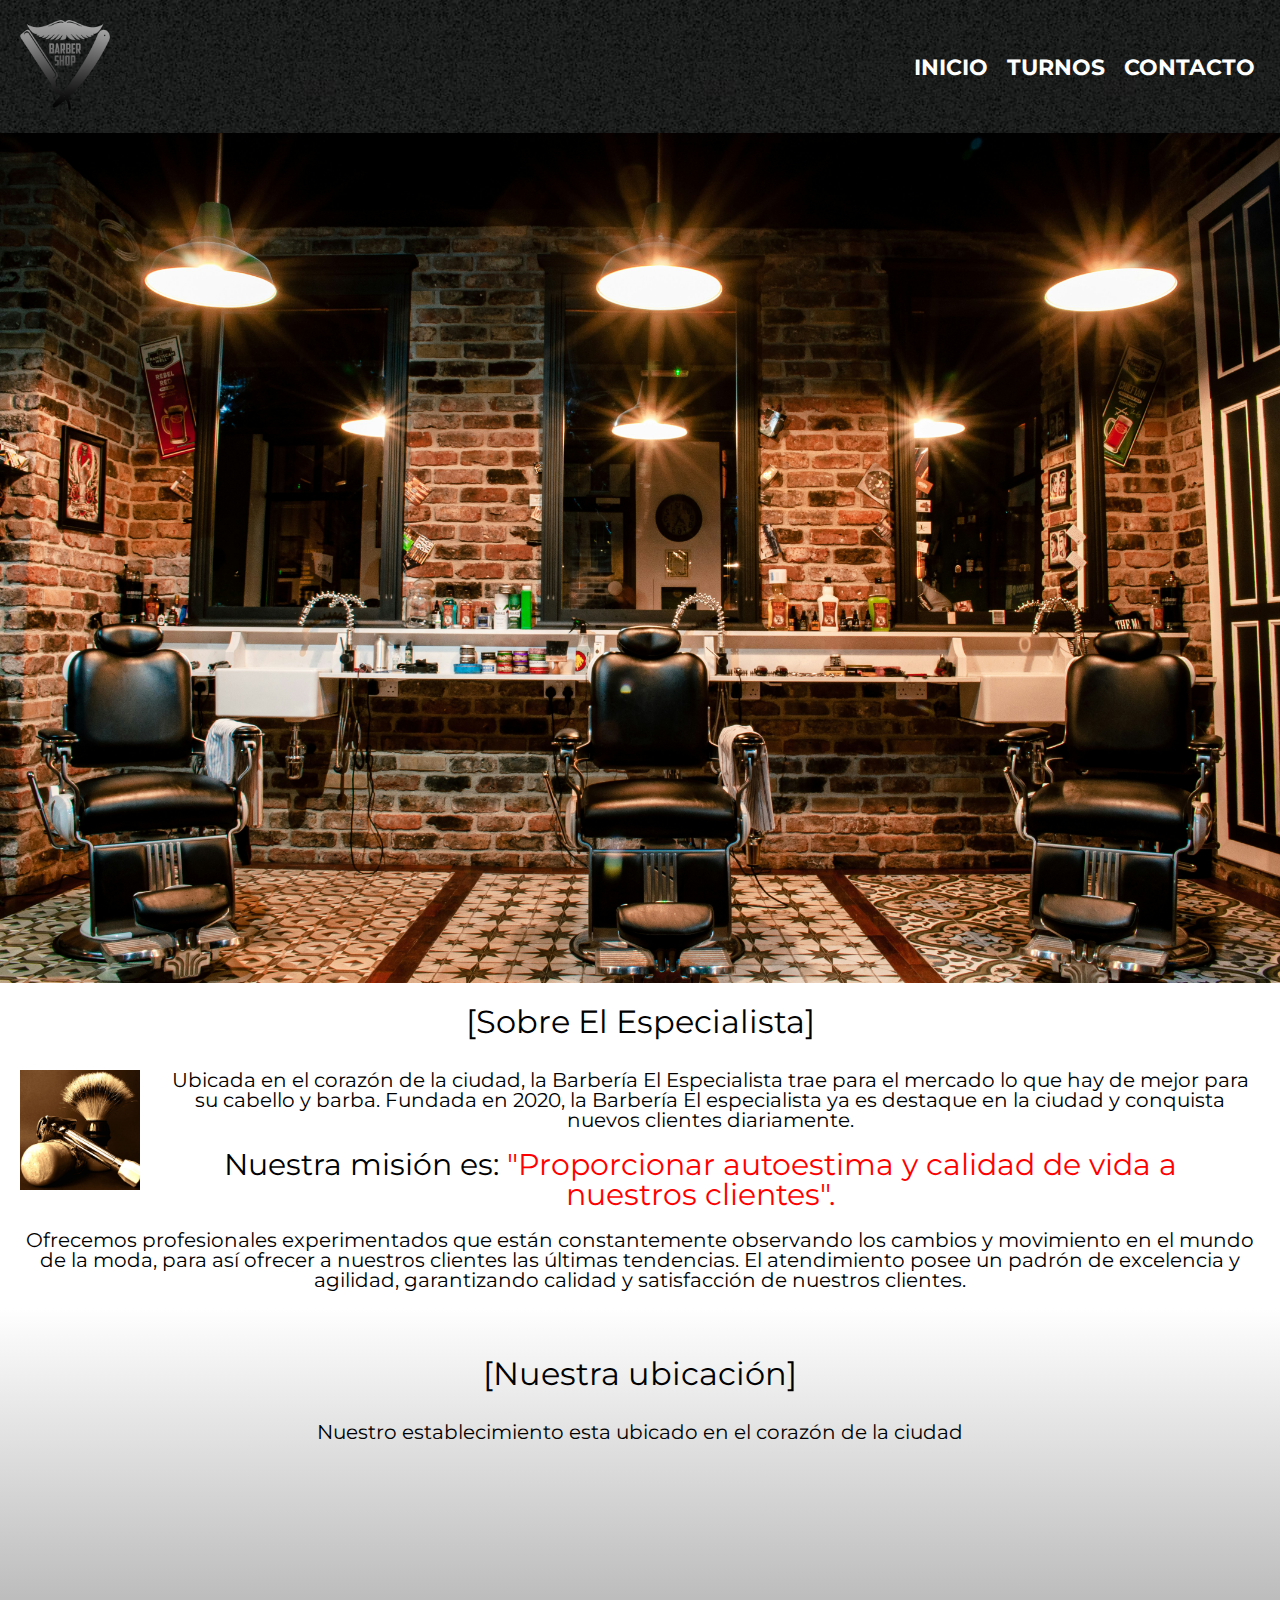
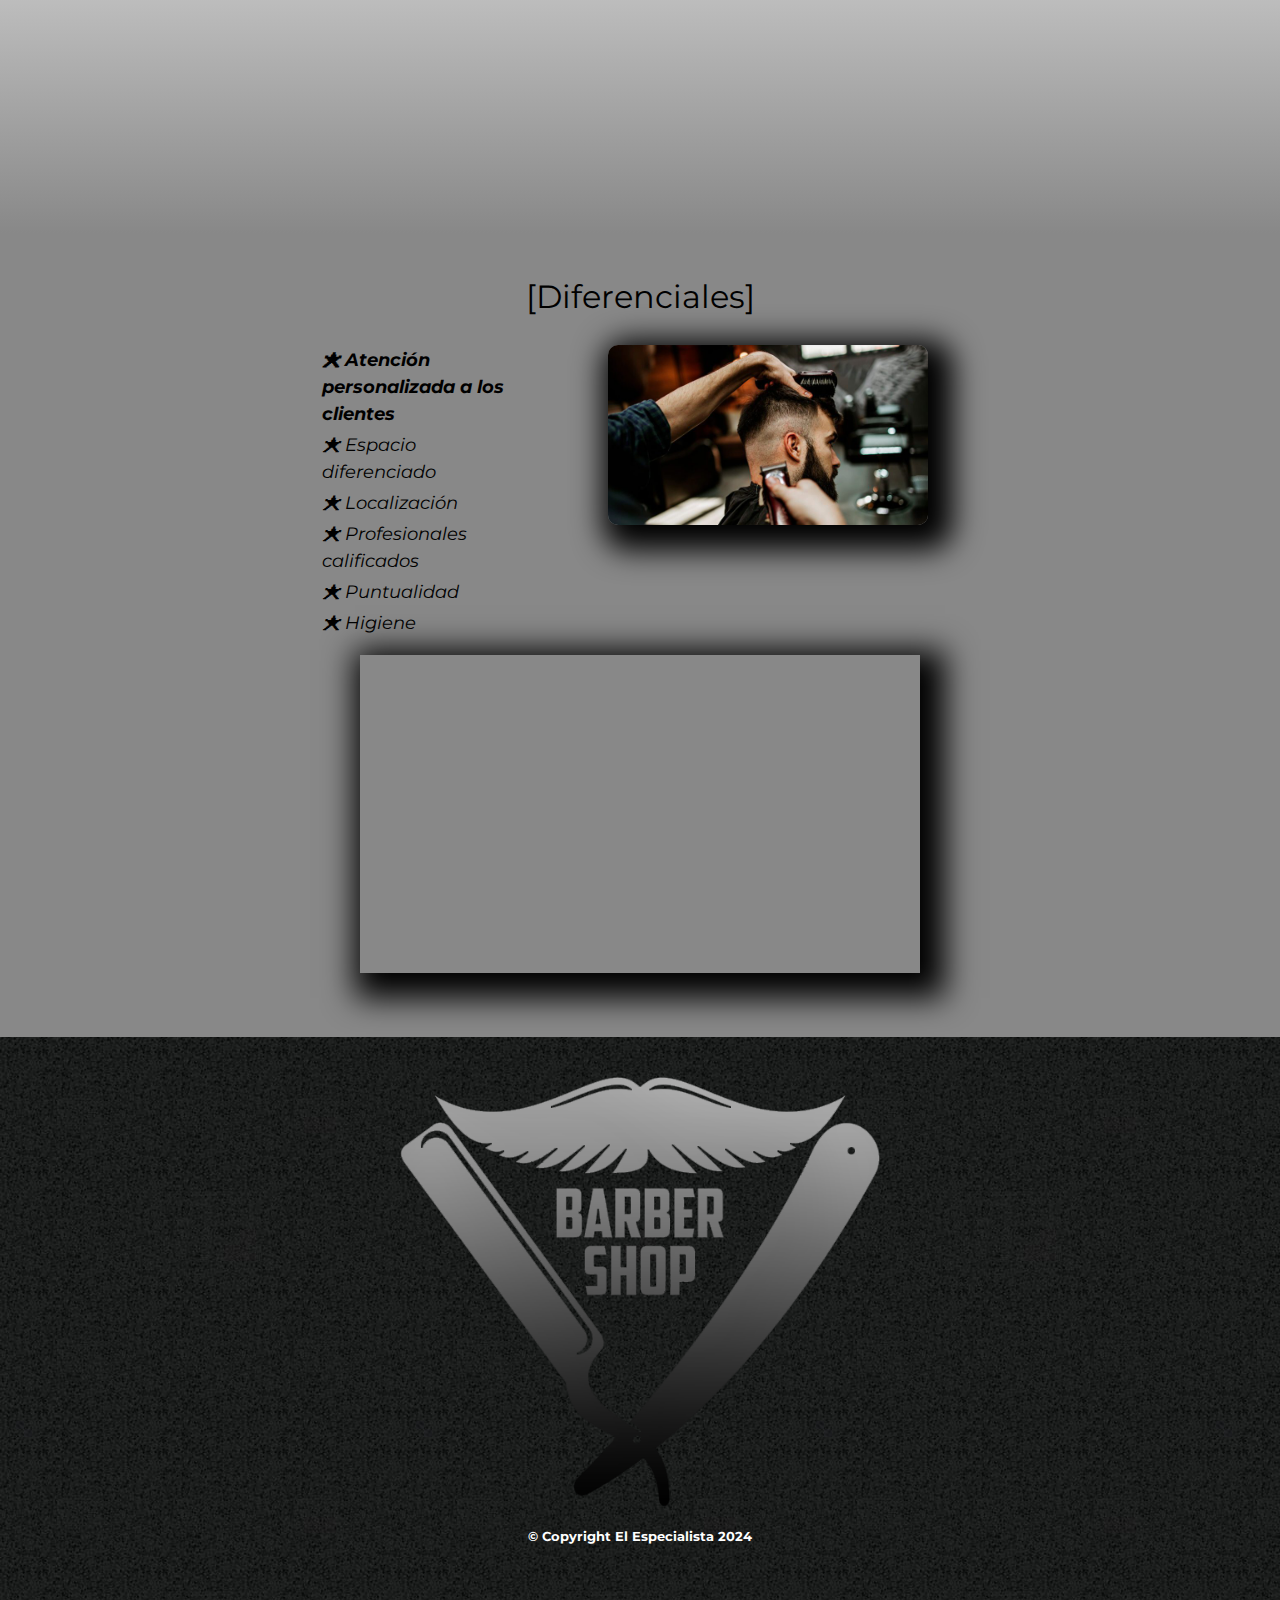
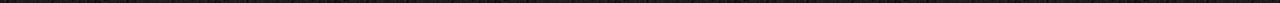
<file: index.html>
<!DOCTYPE html>
<html lang="en">

<head>
    <meta charset="UTF-8">
    <meta name="viewport" content="width=device-width, initial-scale=1.0">
    <link rel="stylesheet" href="reset.css">
    <link rel="stylesheet" href="css/style.css">
    <link rel="preconnect" href="https://fonts.googleapis.com">
    <link rel="preconnect" href="https://fonts.gstatic.com" crossorigin>
    <link href="https://fonts.googleapis.com/css2?family=Montserrat:wght@300&display=swap" rel="stylesheet">

    <title>El Especialista</title>
</head>

<body>

    <header>
        <div class="caja">
            <h1> <img class="logo" src="/Img/Logo_Barber.png" alt="Logo_Page"> </h1>
            <nav>

                
                    <a href="/index.html">Inicio</a>
                    <a href="/Pages/ProductPage.html">Turnos</a>
                    <a href="/Pages/contactPage.html">Contacto</a>
                

                <!-- <ul>
                    <li><a href="/index.html">Inicio</a></li>
                    <li><a href="/Pages/ProductPage.html">Turnos</a></li>
                    <li><a href="/Pages/contactPage.html">Contacto</a></li>
                </ul> -->

            </nav>

            



        </div>

    </header>

    <img id="banner" src="/Img/Banner Barberia.jpg" alt="Banner_Barberia">

    <main>


        <section class="principal">

            <h2 class="titulo-diferenciales">Sobre El Especialista</h2>

            <img src="/Img/Utensilios.jpg" alt="Utensilios-de-barberia" class="utensilios">

            <p>Ubicada en el corazón de la ciudad, la <strong>Barbería El Especialista</strong> trae para el mercado lo
                que
                hay de mejor para su cabello y barba. Fundada en 2020, la Barbería El especialista ya es destaque en la
                ciudad y conquista nuevos clientes diariamente.</p>

            <p id="mision"><em>Nuestra misión es: <strong> "Proporcionar autoestima y calidad de vida a nuestros
                        clientes".</strong></em></p>

            <p>Ofrecemos profesionales experimentados que están constantemente observando los cambios y movimiento en el
                mundo de la moda, para así ofrecer a nuestros clientes las últimas tendencias. El atendimiento posee un
                padrón de excelencia y agilidad, garantizando calidad y satisfacción de nuestros clientes.</p>

        </section>

        <section class="mapa">
            <h3 class="titulo-diferenciales">Nuestra ubicación</h3>
            <p>Nuestro establecimiento esta ubicado en el corazón de la ciudad
            </p>
            <div class="mapa-contenido">
                <iframe
                    src="https://www.google.com/maps/embed?pb=!1m18!1m12!1m3!1d6344.756481346813!2d-65.24997373466366!3d-26.81214481732714!2m3!1f0!2f0!3f0!3m2!1i1024!2i768!4f13.1!3m3!1m2!1s0x94225da7b64ffdc1%3A0x3f49882264dead1b!2sEl%20Turco%20Sandwicheria!5e0!3m2!1ses!2sar!4v1706375075993!5m2!1ses!2sar"
                    width="100%" height="300" style="border:0;" allowfullscreen="" loading="lazy"
                    referrerpolicy="no-referrer-when-downgrade"></iframe>
            </div>

        </section>


        <section class="diferenciales">

            <h3 class="titulo-diferenciales">Diferenciales</h3>

            <div class="contenido-diferenciales">
                <ul class="lista-diferenciales">
                    <li class="items"> Atención personalizada a los clientes</li>
                    <li class="items"> Espacio diferenciado</li>
                    <li class="items"> Localización</li>
                    <li class="items"> Profesionales calificados</li>
                    <li class="items"> Puntualidad</li>
                    <li class="items"> Higiene</li>
                </ul><img class="imagen-diferenciales" src="/Img/Diferenciales_img.jpg" alt="Diferenciales_img">
            </div>
            <section class="video-content">

                <iframe width="100%" height="315" src="https://www.youtube.com/embed/8pWtdanVz3I?si=dS3Ftgz8V1D72oFw"
                    title="YouTube video player" frameborder="0"
                    allow="accelerometer; autoplay; clipboard-write; encrypted-media; gyroscope; picture-in-picture; web-share"
                    allowfullscreen>

                </iframe>

            </section>
        </section>






    </main>
    <footer>
        <div class="footerPage">
            <img class="logoFooter" src="/Img/Logo_Barber.png" alt="Logo_Barber" width="40%">

            <p class="copy">&copy; Copyright El Especialista 2024 </p>
        </div>
    </footer>



</body>

</html>
</file>
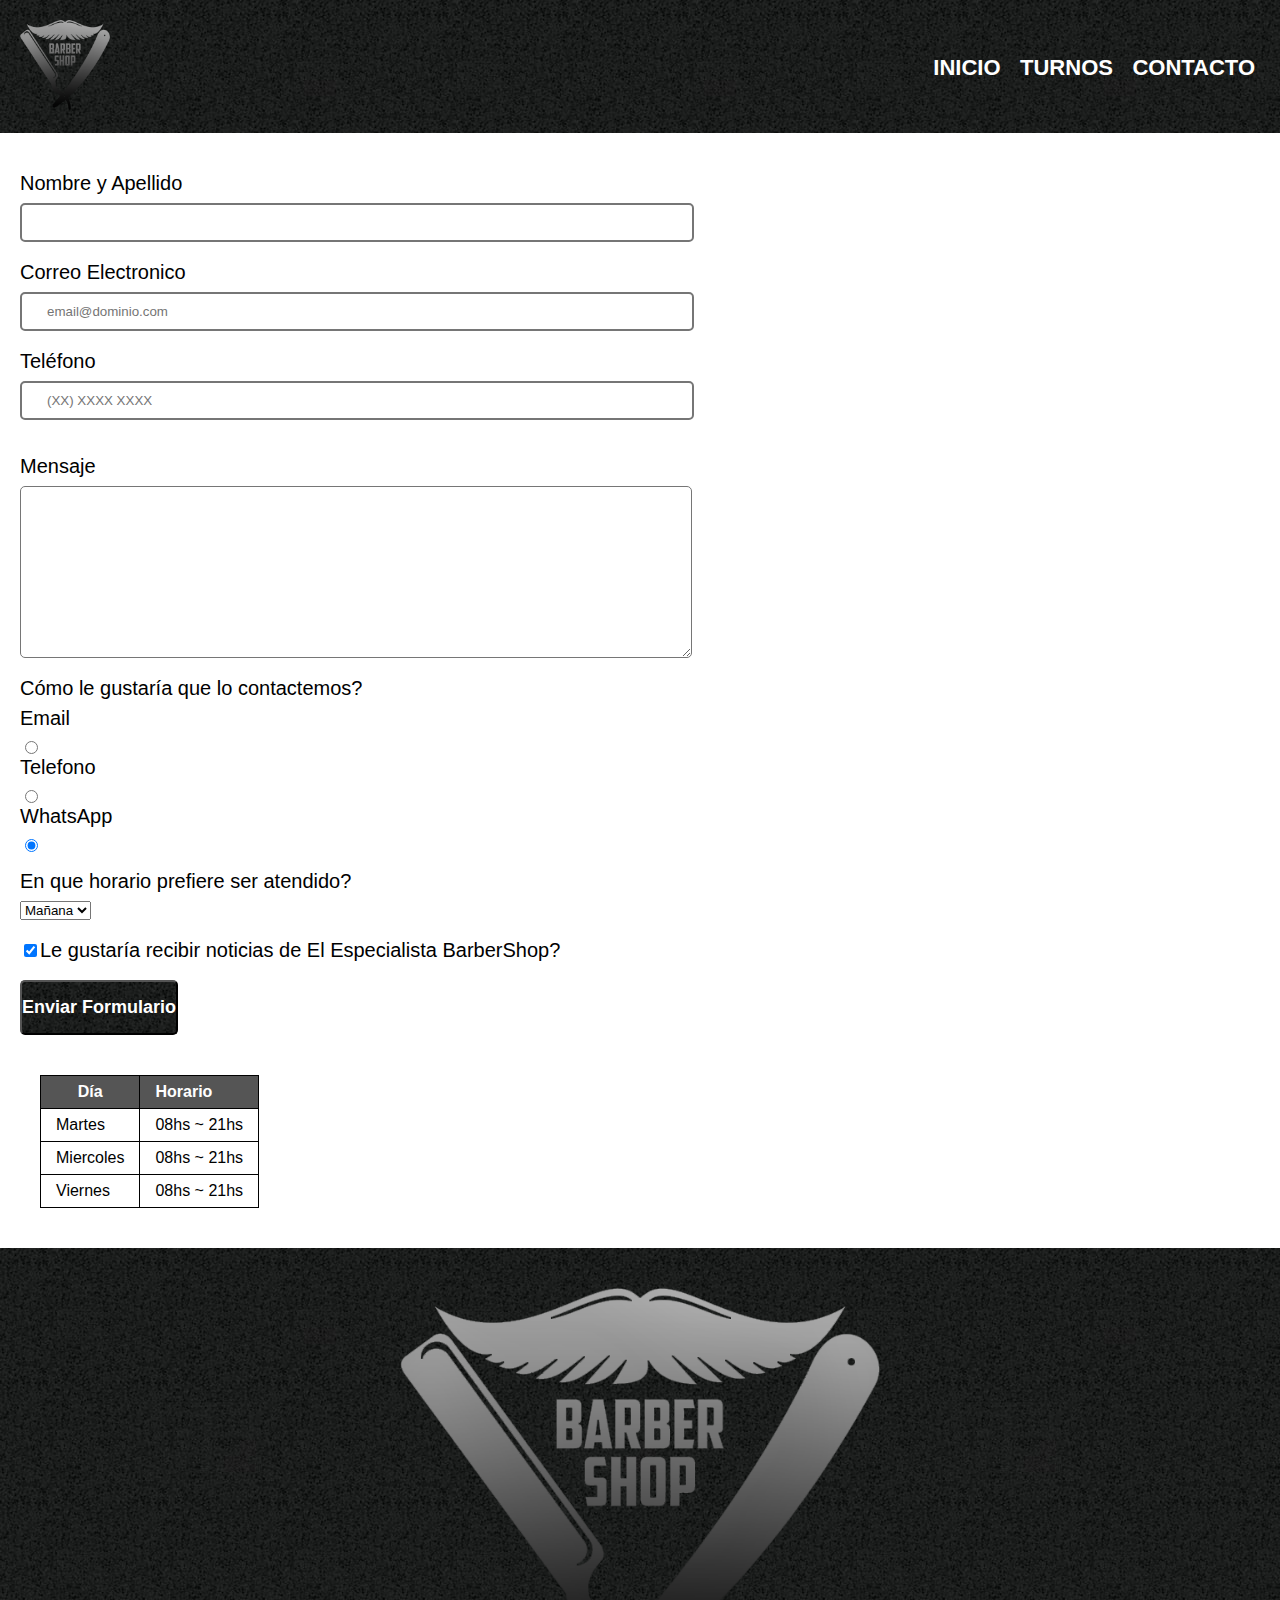
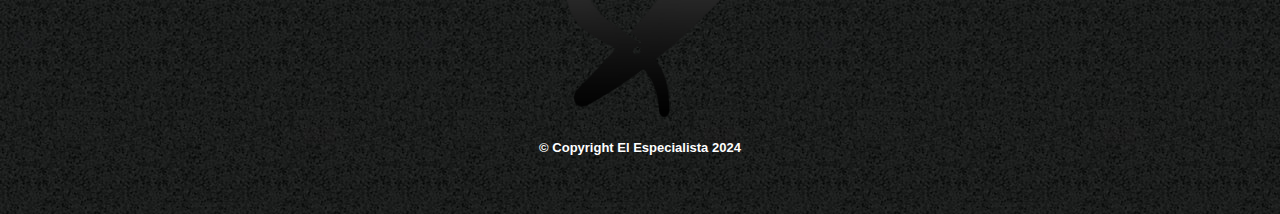
<file: Pages/contactPage.html>
<!DOCTYPE html>
<html lang="en">

<head>
    <meta charset="UTF-8">
    <meta name="viewport" content="width=device-width, initial-scale=1.0">
    <link rel="stylesheet" href="/reset.css">
    <link rel="stylesheet" href="/css/style.css">
    <title>Contacto - BarberShop</title>
</head>

<body>
    <header>

        <div class="caja">
            <h1> <img class="logo" src="/Img/Logo_Barber.png" alt="Logo_Page"> </h1>
            <nav>

                <a href="/index.html">Inicio</a>
                    <a href="/Pages/ProductPage.html">Turnos</a>
                    <a href="/Pages/contactPage.html">Contacto</a>
            </nav>

        </div>

    </header>

    <main>
        <form>

            <label for="nombreApellido">Nombre y Apellido</label>
            <input type="text" name="" id="nombreApellido" class="input-padron" required>


            <label for="correoElectronico">Correo Electronico</label>
            <input type="email" id="correoElectronico" class="input-padron" required placeholder="email@dominio.com">


            <label for="telefono">Teléfono</label>
            <input type="tel" id="telefono" class="input-padron" required placeholder="(XX) XXXX XXXX">

            <br>
            <label for="cajaDeComentario">Mensaje</label>
            <textarea name="" id="cajaDeComentario" cols="70" rows="10" class="input-padron" required></textarea>


            <fieldset>
                <legend>Cómo le gustaría que lo contactemos?</legend>

                <label for="radio-email">Email</label>
                <input type="radio" name="contacto" value="email" id="radio-email">

                <label for="radio-telefono">Telefono</label>
                <input type="radio" name="contacto" value="telefono" id="radio-telefono">

                <label for="radio-WhatsApp">WhatsApp</label>
                <input type="radio" name="contacto" value="WhatsApp" id="radio-WhatsApp" checked>

            </fieldset>

            <br>
            <fieldset>

                <legend>En que horario prefiere ser atendido?</legend>
                <select name="" id="">
                    <option value="">Mañana</option>

                    <option value="">Tarde</option>

                    <option value="">Noche</option>
                </select>

            </fieldset>

            <label class="checkbox">

                <input type="checkbox" checked>Le gustaría recibir noticias de El Especialista BarberShop?
            </label>

            <input type="submit" value="Enviar Formulario" class="enviar">



        </form>

        <table>

            <thead>
                <tr>
                    <th>Día</th>
                    <td>Horario</td>

                </tr>
            </thead>

            <tbody>
                <tr>
                    <td>Martes</td>
                    <td>08hs ~ 21hs</td>

                </tr>

                <tr>
                    <td>Miercoles</td>
                    <td>08hs ~ 21hs</td>

                </tr>

                <tr>
                    <td>Viernes</td>
                    <td>08hs ~ 21hs</td>

                </tr>

            </tbody>



        </table>
    </main>

    <footer>
        <div class="footerPage">
            <img class="logoFooter" src="/Img/Logo_Barber.png" alt="Logo_Barber" width="40%">

            <p class="copy">&copy; Copyright El Especialista 2024 </p>
        </div>
    </footer>

</body>

</html>
</file>
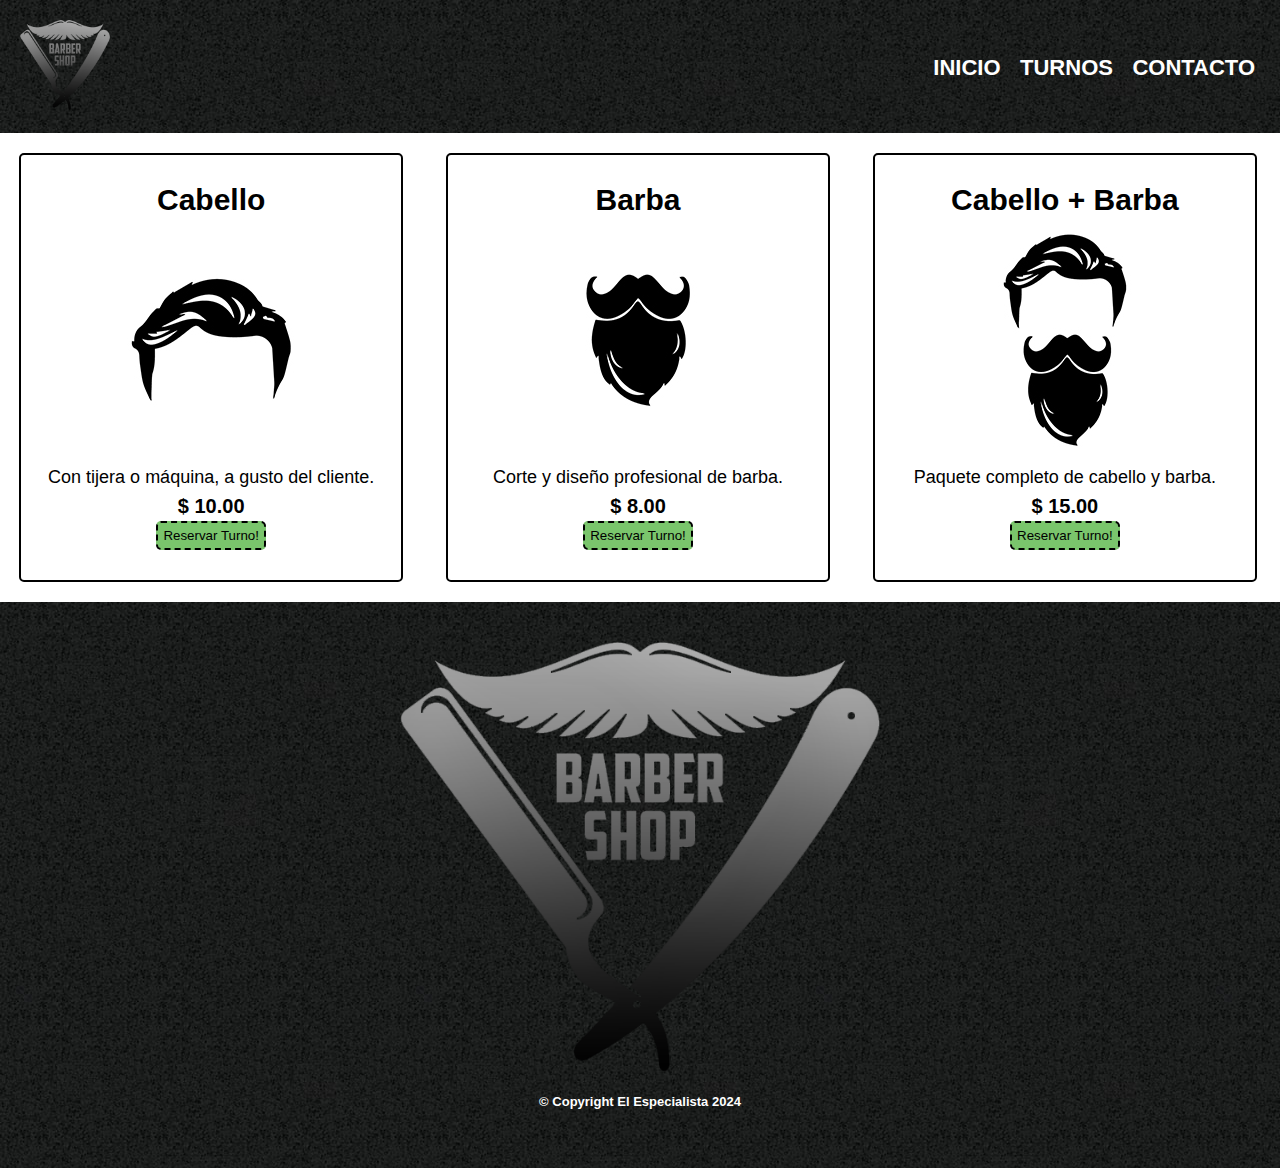
<file: Pages/ProductPage.html>
<!DOCTYPE html>
<html lang="en">

<head>
    <meta charset="UTF-8">
    <meta name="viewport" content="width=device-width, initial-scale=1.0">
    <link rel="stylesheet" href="/reset.css">
    <link rel="stylesheet" href="/css/style.css">
    <title>Productos</title>
</head>
<style>
    
</style>

<body>

    <header>

        <div class="caja">
            <h1> <img class="logo" src="/Img/Logo_Barber.png" alt="Logo_Page"> </h1>
            <nav>

                <a href="/index.html">Inicio</a>
                    <a href="/Pages/ProductPage.html">Turnos</a>
                    <a href="/Pages/contactPage.html">Contacto</a>
            </nav>

        </div>

    </header>

    <main>
<div class="product-content">
<ul class="productos">
    <li class="turnos">
        <h2>Cabello</h2>
        <img src="/Img/cabello.jpg" alt="Opcion-cabello" width="auto" class="imagen-turno">
        <p class="prod-descrip">Con tijera o máquina, a gusto del cliente.</p>
        <p class="product-price">$ 10.00</p>
        <button class="boton-reserva">Reservar Turno!</button>
    </li>
    <li class="turnos">
        <h2>Barba</h2>
        <img src="/Img/barba.jpg" alt="Opcion-Barba" width="auto" class="imagen-turno">
        <p class="prod-descrip">Corte y diseño profesional de barba.</p>
        <p class="product-price">$ 8.00</p>
        <button class="boton-reserva">Reservar Turno!</button>
    </li>
    <li class="turnos">
        <h2>Cabello + Barba</h2>
        <img src="/Img/cabello+barba.jpg" alt="Opcion-completo" width="auto" class="imagen-turno">
        <p class="prod-descrip">Paquete completo de cabello y barba.</p>
        <p class="product-price">$ 15.00</p>
        <button class="boton-reserva">Reservar Turno!</button>
    </li>
</ul>
</div>

    </main>


    <footer>
      <div class="footerPage">
        <img class="logoFooter" src="/Img/Logo_Barber.png" alt="Logo_Barber" width="40%">
        
        <p class="copy">&copy; Copyright El Especialista 2024 </p>
      </div>
    </footer>
</body>

</html>
</file>
<file: css/style.css>
body{
    font-family: 'Montserrat', sans-serif;
}
header {
    padding: 20px 0;
    background: url(/Img/bg.jpg);
}

.caja {
    width: auto;
    position: relative;
    margin: 0 auto;
}

nav a {
    text-transform: uppercase;
    text-decoration: none;
    color: white;
    font-weight: bold;
    font-size: 22px;
}

nav a:hover {
    color: #c5a61d;
    text-decoration: underline;
}

nav {
    position: absolute;
    top: 40%;
    right: 25px;
    
    


}


.logo {
    width: 10vh;
    height: 10vh;
    margin-left: 20px;
}

nav a {
    display: inline;
    margin: 0 0 0 15px;
}

.productos {

    width: 100%;
    margin: 20px auto;
   

}

.productos li {
    display: inline-block;
    text-align: center;
    width: 30%;
    vertical-align: top;
    margin: 0 1.5%;
    padding: 30px 20px;
    border: 2px solid black;
    box-sizing: border-box;
    border-radius: 5px;

}

.productos li:hover {
    border-color: #C78c19;

}

.productos li:active {
    border-color: #7ac56c;
}

.productos h2 {
    font-size: 30px;
    font-weight: bold;

}

.productos li:hover h2 {
    font-size: 33px;
}

.prod-descrip {
    font-size: 18px;
}

.product-price {
    font-size: 20px;
    font-weight: bold;
    margin-top: 10px;
}

.boton-reserva {
    background: #7ac56c;
    padding: 5px;
    margin-top: 5px;
    border-radius: 5px;
    border-style: dashed;
}

.boton-reserva:hover {

    text-decoration: solid;
}


footer {
    text-align: center;
    background: url(/Img/bg.jpg);
    padding: 40px;




}

.footerPage {
    position: relative;
    margin: auto;

}

.copy {
    color: white;
    font-size: 13px;
    font-weight: bold;
    margin: 20px;
}



form {
    margin: 40px 20px;

}

form label,form legend {
    display: block;
    font-size: 20px;
    margin: 0 0 10px;


}


.input-padron {
    display: block;
    margin: 0 0 20px;
    border-radius: 5px;
    border-style: solid;
    padding: 10px 25px;
    width: 50%;

}

.checkbox {
    margin: 20px 0;
}

.enviar {
    width: auto;
    padding: 15px 0;
    font-size: 18px;
    font-weight: bold;
    color: white;
    background: url(/Img/bg.jpg);
    border-radius: 5px;
    transition: 1s;
    cursor: pointer;

}

.enviar:hover {
    background: #c5a61d;
    transform: scale(1.0);
    
    
}

table{
    margin: 40px 40px;
}

thead{
    background-color: #555;
    color: white;
    font-weight: bold;
}

td, th{
    border: 1px solid #000;
padding: 8px 15px;
}

/* Inicia CSS de HomePage */


.titulo-principal {
    /* padding-left: 30px; */
    margin: 0 20px;
    color: white;
    font-size: 22px;
    font-weight: bold;
    text-transform: uppercase;

}

.titulo-diferenciales::before{
    content:"[";
}

.titulo-diferenciales::after{
    content:"]";
}


.principal {
    
    padding: 20px;
    width: auto;
    margin: 0 auto;
    
}

.titulo-diferenciales {
    text-align: center;
    font-size: 2em;
    margin: 0 0 1em; 
    clear: left;
    
}


p {
    text-align: center;
    font-size: 20px;

}

em strong {
    color: red;
}

#mision {
    font-size: 30px;
    padding: 20px;
}


#banner {
    width: 100%;

}

.diferenciales {
    padding: 20px;
    
}

.items {
    font-style: italic;
    font-size: 18px;
    padding: 2px;
    line-height: 1.5;

}

.items::before{
    content:"🟊";
}

.items:first-child{
    font-weight: bold;
    
} 

ul {
    display: inline-block;
    vertical-align: top;
    width: 20%;
    margin-right: 15%;
}

.utensilios {
    width: 120px;
    float: left;
    margin: 0 20px 20px 0;


}

.mapa{
    padding: 3em 0;
    background: linear-gradient(#fefefe, #888);
}

.mapa p{
    margin: 0 0 2em;
    text-align: center;
}

.mapa-contenido{
width: 940px;
margin: 0 auto;
}

.diferenciales{
    padding: 3em;
    background:  #888;
    
}



.contenido-diferenciales{
    width: 640px;
    margin: 0 auto;
    
    
    
}

.lista-diferenciales{
    width: 30%;
    display: inline-block;
    vertical-align: top;
    
}

.imagen-diferenciales {
    width: 50%;
    border-radius: 10px;
    box-shadow: 10px 10px 30px 15px black;
    
}

.imagen-diferenciales:hover{
    opacity: 0.3;
    transition: 500ms;
}

.video-content{
    width: 560px;
    margin: 1em auto;
    box-shadow: 10px 10px 30px 15px black;
    
}

@media screen and (max-width:480px){

    

h1{
    text-align: center;
   
    }

    .nav{
        position: static;       
       }
       
       
       
       /* .imagen-turno{
           width: 100%;  
       } */
       
       .enviar {
           width: 50%;
       }
       
       .productos li{
           width: 90%;
           margin: 20px;
           
       }
       
       /* .turnos{
       width: 100%;
       } */
       
       
       
       
       
           .caja, .principal, .mapa-contenido, .contenido-diferenciales, .video-content{
       
               width: auto;
       
               
           }
           .lista-diferenciales, .imagen-diferenciales{
       width: 100%;
           } 
        
        }
</file>
